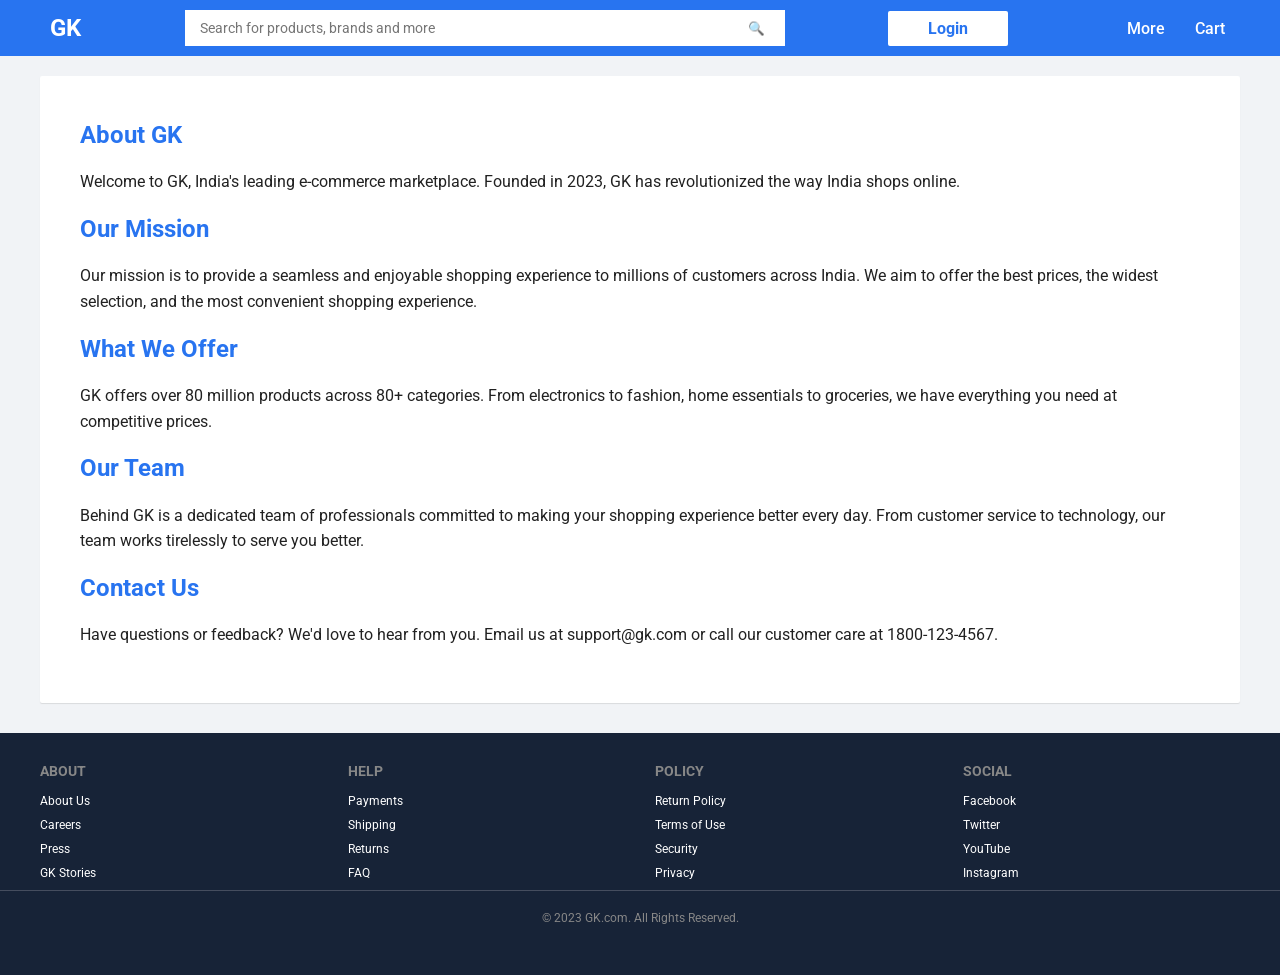
<file: E/about.html>
<!DOCTYPE html>
<html lang="en">
<head>
    <meta charset="UTF-8">
    <meta name="viewport" content="width=device-width, initial-scale=1.0">
    <title>About Us - GK</title>
    <link rel="stylesheet" href="styles/style.css">
    <link href="https://fonts.googleapis.com/css2?family=Roboto:wght@400;500;700&display=swap" rel="stylesheet">
</head>
<body>
    <!-- Header -->
    <header class="header">
        <div class="header-container">
            <div class="logo">
                <!-- <img src="https://via.placeholder.com/40x40/2874f0/ffffff?text=GK" alt="GK Logo"> -->
                <span class="logo-text">GK</span>
            </div>
            
            <div class="search-bar">
                <input type="text" placeholder="Search for products, brands and more">
                <button>🔍</button>
            </div>
            
            <a href="signin.html" class="login-btn">Login</a>
            
            <div class="nav-links">
                <div>More</div>
                <div><a href="cart.html">Cart</a></div>
            </div>
        </div>
    </header>

    <!-- About Content -->
    <div class="container">
        <div class="about-content">
            <h2>About GK</h2>
            <p>Welcome to GK, India's leading e-commerce marketplace. Founded in 2023, GK has revolutionized the way India shops online.</p>
            
            <h2>Our Mission</h2>
            <p>Our mission is to provide a seamless and enjoyable shopping experience to millions of customers across India. We aim to offer the best prices, the widest selection, and the most convenient shopping experience.</p>
            
            <h2>What We Offer</h2>
            <p>GK offers over 80 million products across 80+ categories. From electronics to fashion, home essentials to groceries, we have everything you need at competitive prices.</p>
            
            <h2>Our Team</h2>
            <p>Behind GK is a dedicated team of professionals committed to making your shopping experience better every day. From customer service to technology, our team works tirelessly to serve you better.</p>
            
            <h2>Contact Us</h2>
            <p>Have questions or feedback? We'd love to hear from you. Email us at support@gk.com or call our customer care at 1800-123-4567.</p>
        </div>
    </div>

    <!-- Footer -->
    <footer class="footer">
        <div class="footer-container">
            <div class="footer-column">
                <h3>About</h3>
                <ul>
                    <li><a href="about.html">About Us</a></li>
                    <li>Careers</li>
                    <li>Press</li>
                    <li>GK Stories</li>
                </ul>
            </div>
            
            <div class="footer-column">
                <h3>Help</h3>
                <ul>
                    <li>Payments</li>
                    <li>Shipping</li>
                    <li>Returns</li>
                    <li>FAQ</li>
                </ul>
            </div>
            
            <div class="footer-column">
                <h3>Policy</h3>
                <ul>
                    <li>Return Policy</li>
                    <li>Terms of Use</li>
                    <li>Security</li>
                    <li>Privacy</li>
                </ul>
            </div>
            
            <div class="footer-column">
                <h3>Social</h3>
                <ul>
                    <li>Facebook</li>
                    <li>Twitter</li>
                    <li>YouTube</li>
                    <li>Instagram</li>
                </ul>
            </div>
        </div>
        
        <div class="copyright">
            © 2023 GK.com. All Rights Reserved.
        </div>
    </footer>
</body>
</html>
</file>
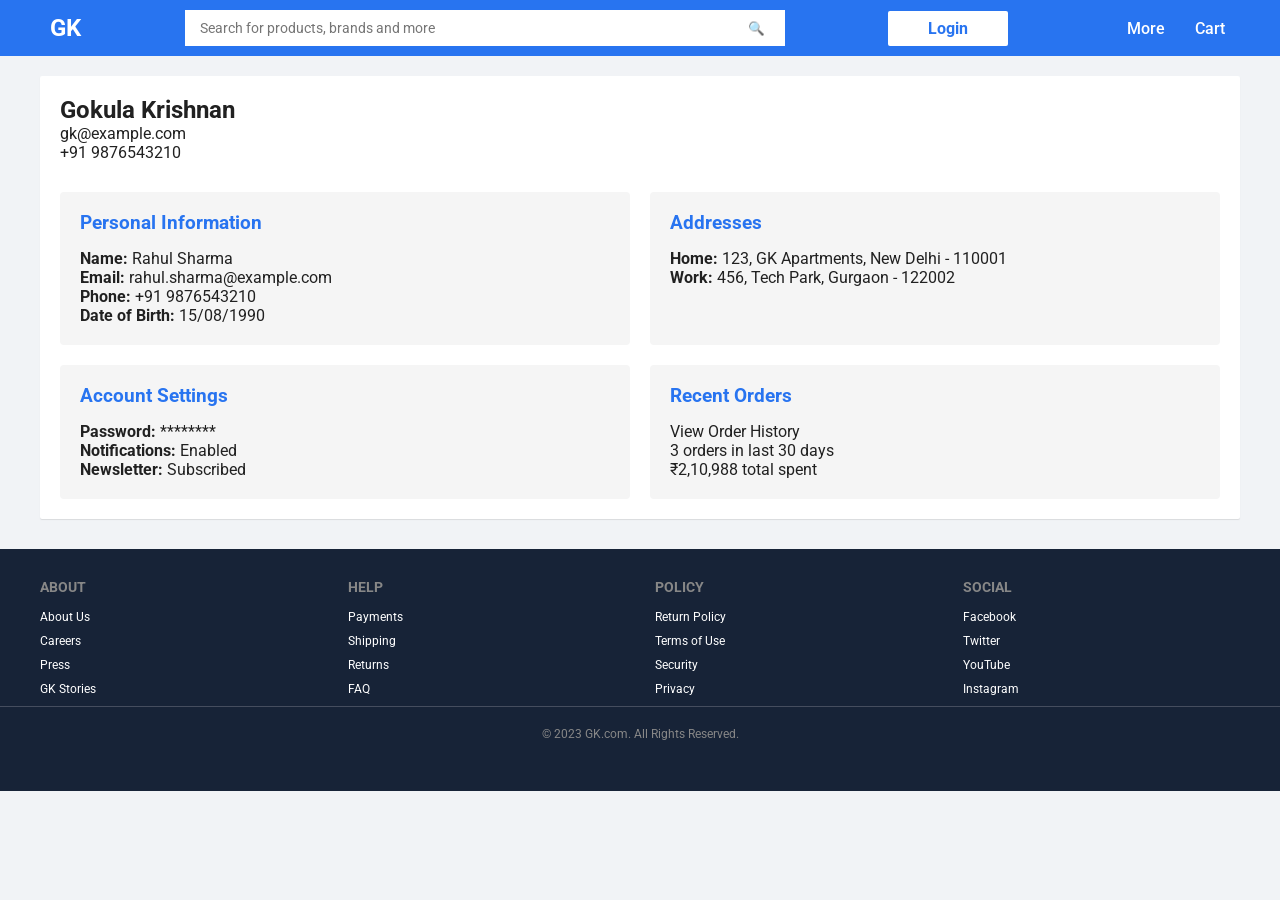
<file: E/profile.html>
<!DOCTYPE html>
<html lang="en">
<head>
    <meta charset="UTF-8">
    <meta name="viewport" content="width=device-width, initial-scale=1.0">
    <title>My Profile - GK</title>
    <link rel="stylesheet" href="styles/style.css">
    <link href="https://fonts.googleapis.com/css2?family=Roboto:wght@400;500;700&display=swap" rel="stylesheet">
</head>
<body>
    <!-- Header -->
    <header class="header">
        <div class="header-container">
            <div class="logo">
                <!-- <img src="https://via.placeholder.com/40x40/2874f0/ffffff?text=GK" alt="GK Logo"> -->
                <span class="logo-text">GK</span>
            </div>
            
            <div class="search-bar">
                <input type="text" placeholder="Search for products, brands and more">
                <button>🔍</button>
            </div>
            
            <a href="signin.html" class="login-btn">Login</a>
            
            <div class="nav-links">
                <div>More</div>
                <div><a href="cart.html">Cart</a></div>
            </div>
        </div>
    </header>

    <!-- Profile Content -->
    <div class="container">
        <div class="profile-header">
            <!-- <img src="https://randomuser.me/api/portraits/men/32.jpg" alt="Profile Picture" class="profile-pic"> -->
            <div>
                <div class="profile-name">Gokula Krishnan</div>
                <div>gk@example.com</div>
                <div>+91 9876543210</div>
            </div>
        </div>
        
        <div class="profile-details">
            <div class="profile-card">
                <h3>Personal Information</h3>
                <p><strong>Name:</strong> Rahul Sharma</p>
                <p><strong>Email:</strong> rahul.sharma@example.com</p>
                <p><strong>Phone:</strong> +91 9876543210</p>
                <p><strong>Date of Birth:</strong> 15/08/1990</p>
            </div>
            
            <div class="profile-card">
                <h3>Addresses</h3>
                <p><strong>Home:</strong> 123, GK Apartments, New Delhi - 110001</p>
                <p><strong>Work:</strong> 456, Tech Park, Gurgaon - 122002</p>
            </div>
            
            <div class="profile-card">
                <h3>Account Settings</h3>
                <p><strong>Password:</strong> ********</p>
                <p><strong>Notifications:</strong> Enabled</p>
                <p><strong>Newsletter:</strong> Subscribed</p>
            </div>
            
            <div class="profile-card">
                <h3>Recent Orders</h3>
                <p><a href="order.html">View Order History</a></p>
                <p>3 orders in last 30 days</p>
                <p>₹2,10,988 total spent</p>
            </div>
        </div>
    </div>

    <!-- Footer -->
    <footer class="footer">
        <div class="footer-container">
            <div class="footer-column">
                <h3>About</h3>
                <ul>
                    <li><a href="about.html">About Us</a></li>
                    <li>Careers</li>
                    <li>Press</li>
                    <li>GK Stories</li>
                </ul>
            </div>
            
            <div class="footer-column">
                <h3>Help</h3>
                <ul>
                    <li>Payments</li>
                    <li>Shipping</li>
                    <li>Returns</li>
                    <li>FAQ</li>
                </ul>
            </div>
            
            <div class="footer-column">
                <h3>Policy</h3>
                <ul>
                    <li>Return Policy</li>
                    <li>Terms of Use</li>
                    <li>Security</li>
                    <li>Privacy</li>
                </ul>
            </div>
            
            <div class="footer-column">
                <h3>Social</h3>
                <ul>
                    <li>Facebook</li>
                    <li>Twitter</li>
                    <li>YouTube</li>
                    <li>Instagram</li>
                </ul>
            </div>
        </div>
        
        <div class="copyright">
            © 2023 GK.com. All Rights Reserved.
        </div>
    </footer>
</body>
</html>
</file>
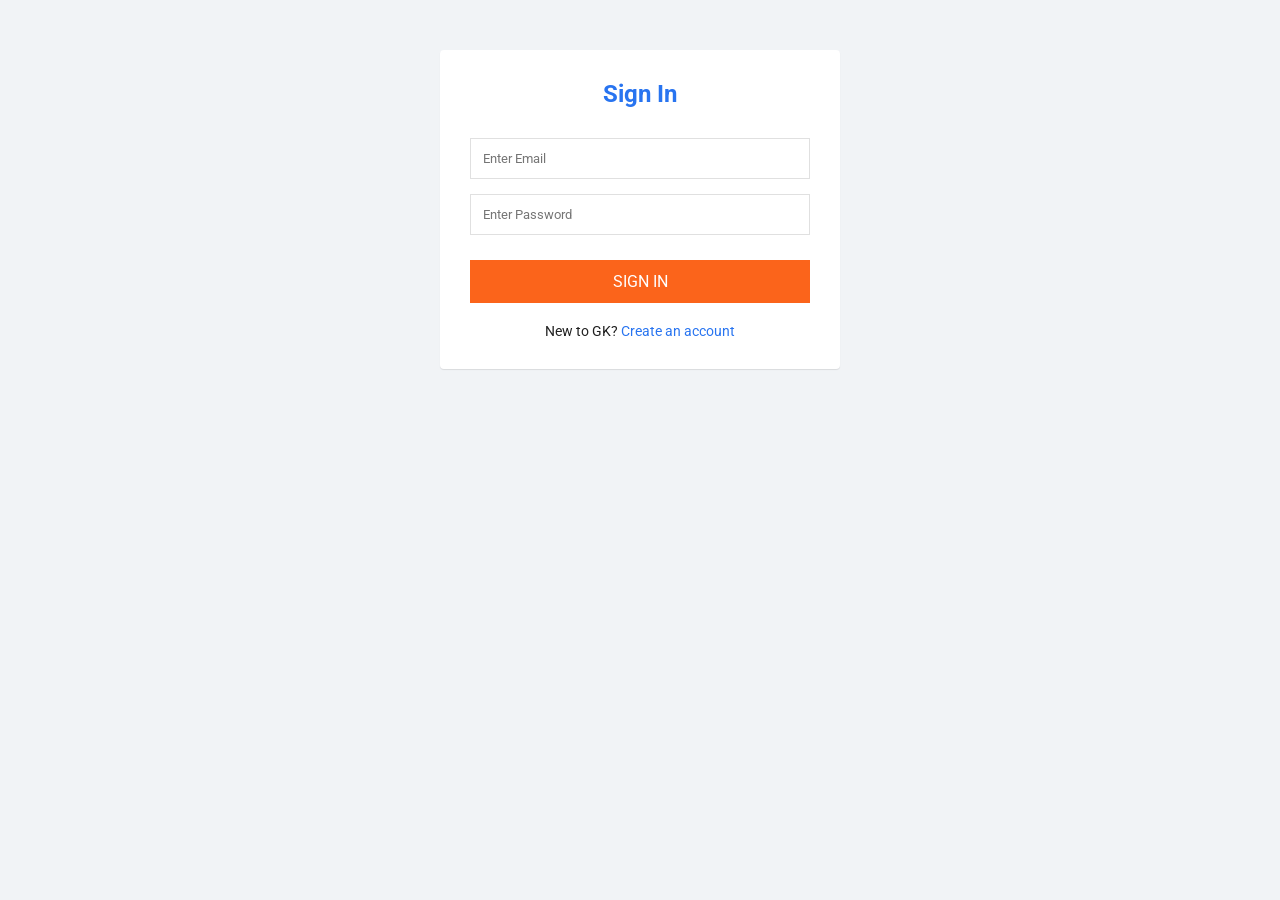
<file: E/signin.html>
<!DOCTYPE html>
<html lang="en">
<head>
    <meta charset="UTF-8">
    <meta name="viewport" content="width=device-width, initial-scale=1.0">
    <title>Sign In - GK</title>
    <link rel="stylesheet" href="styles/style.css">
    <link href="https://fonts.googleapis.com/css2?family=Roboto:wght@400;500;700&display=swap" rel="stylesheet">
</head>
<body>
    <!-- Auth Container -->
    <div class="auth-container">
        <h2 class="auth-title">Sign In</h2>
        
        <form class="auth-form">
            <input type="email" placeholder="Enter Email" required>
            <input type="password" placeholder="Enter Password" required>
            <button type="submit">SIGN IN</button>
        </form>
        
        <div class="auth-switch">
            New to GK? <a href="signup.html">Create an account</a>
        </div>
    </div>
</body>
</html>
</file>
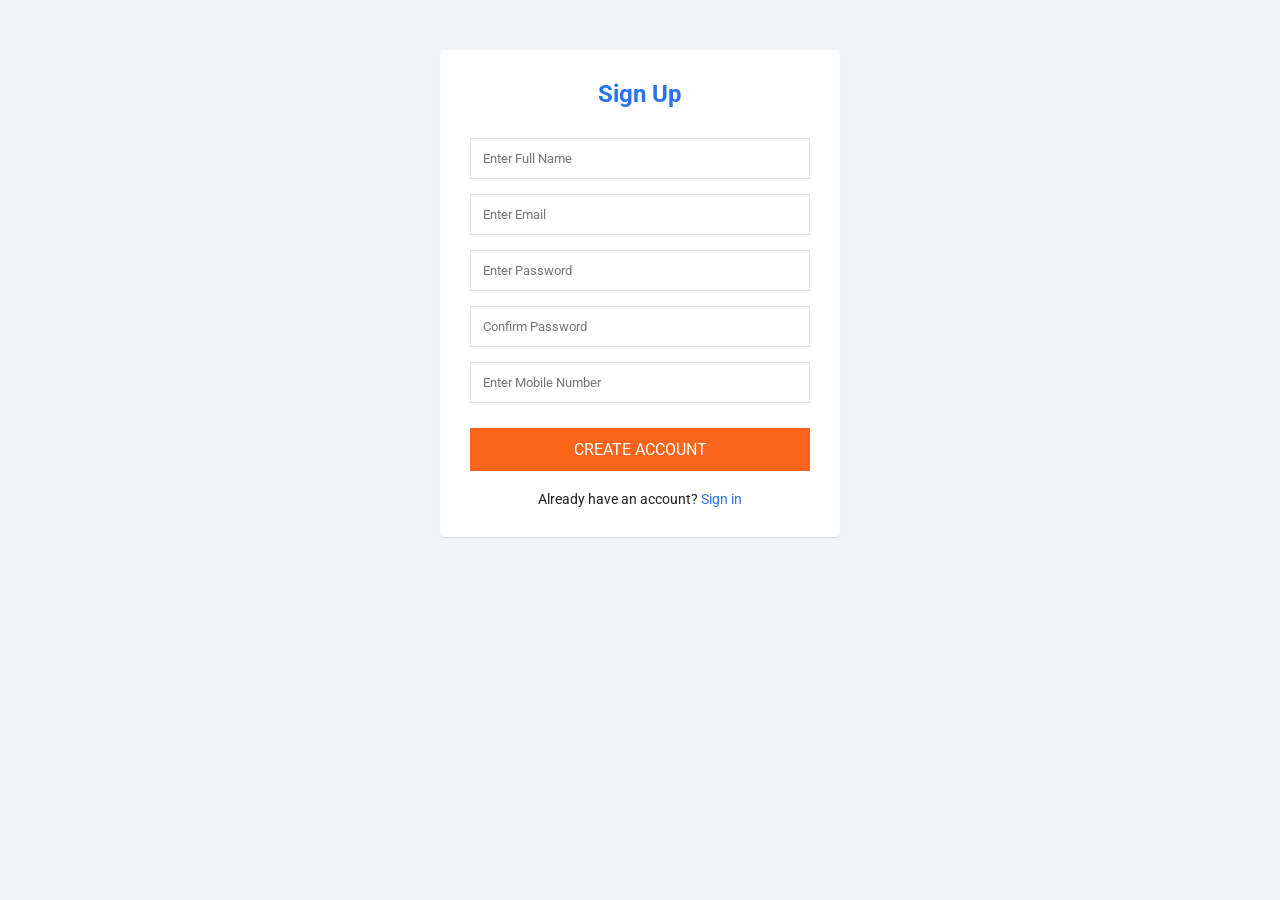
<file: E/signup.html>
<!DOCTYPE html>
<html lang="en">
<head>
    <meta charset="UTF-8">
    <meta name="viewport" content="width=device-width, initial-scale=1.0">
    <title>Sign Up - GK</title>
    <link rel="stylesheet" href="styles/style.css">
    <link href="https://fonts.googleapis.com/css2?family=Roboto:wght@400;500;700&display=swap" rel="stylesheet">
</head>
<body>
    <!-- Auth Container -->
    <div class="auth-container">
        <h2 class="auth-title">Sign Up</h2>
        
        <form class="auth-form">
            <input type="text" placeholder="Enter Full Name" required>
            <input type="email" placeholder="Enter Email" required>
            <input type="password" placeholder="Enter Password" required>
            <input type="password" placeholder="Confirm Password" required>
            <input type="tel" placeholder="Enter Mobile Number" required>
            <button type="submit">CREATE ACCOUNT</button>
        </form>
        
        <div class="auth-switch">
            Already have an account? <a href="signin.html">Sign in</a>
        </div>
    </div>
</body>
</html>
</file>
<file: E/styles/style.css>
* {
    margin: 0;
    padding: 0;
    box-sizing: border-box;
    font-family: 'Roboto', Arial, sans-serif;
}

body {
    background-color: #f1f3f6;
    color: #212121;
}

a {
    text-decoration: none;
    color: inherit;
}

/* Header Styles */
.header {
    background-color: #2874f0;
    padding: 10px 0;
    position: sticky;
    top: 0;
    z-index: 100;
}

.header-container {
    max-width: 1200px;
    margin: 0 auto;
    display: flex;
    align-items: center;
    justify-content: space-between;
}

.logo {
    display: flex;
    align-items: center;
}

.logo img {
    height: 40px;
}

.logo-text {
    color: white;
    font-size: 24px;
    font-weight: bold;
    margin-left: 10px;
}

.search-bar {
    display: flex;
    width: 50%;
}

.search-bar input {
    width: 100%;
    padding: 10px 15px;
    border: none;
    outline: none;
    font-size: 14px;
}

.search-bar button {
    background-color: white;
    border: none;
    padding: 0 20px;
    cursor: pointer;
}

.login-btn {
    background-color: white;
    color: #2874f0;
    padding: 8px 40px;
    font-weight: bold;
    border-radius: 2px;
}

.nav-links {
    display: flex;
    color: white;
}

.nav-links div {
    margin: 0 15px;
    font-size: 16px;
    font-weight: 500;
    cursor: pointer;
}

/* Main Content Styles */
.container {
    max-width: 1200px;
    margin: 20px auto;
    background-color: white;
    padding: 20px;
    border-radius: 2px;
    box-shadow: 0 1px 1px 0 rgba(0,0,0,.1);
}

/* Product Card Styles */
.products-container {
    display: grid;
    grid-template-columns: repeat(4, 1fr);
    gap: 20px;
    margin-top: 20px;
}

.product-card {
    border: 1px solid #e0e0e0;
    padding: 15px;
    border-radius: 4px;
    transition: box-shadow 0.3s;
}

.product-card:hover {
    box-shadow: 0 2px 10px rgba(0,0,0,0.1);
}

.product-image {
    width: 100%;
    height: 180px;
    object-fit: contain;
    margin-bottom: 10px;
}

.product-title {
    font-size: 14px;
    margin-bottom: 8px;
    color: #212121;
    height: 40px;
    overflow: hidden;
}

.product-price {
    font-size: 16px;
    font-weight: bold;
    color: #2874f0;
    margin-bottom: 8px;
}

.product-original-price {
    text-decoration: line-through;
    color: #878787;
    font-size: 14px;
    margin-left: 8px;
}

.product-discount {
    color: #388e3c;
    font-size: 13px;
    margin-left: 8px;
}

.add-to-cart {
    background-color: #ff9f00;
    color: white;
    border: none;
    padding: 8px 0;
    width: 100%;
    border-radius: 2px;
    cursor: pointer;
    font-weight: bold;
    margin-top: 10px;
}

/* Banner Styles */
.banner {
    width: 100%;
    margin-bottom: 20px;
}

.banner img {
    width: 100%;
    max-height: 200px;
    object-fit: cover;
}

/* Footer Styles */
.footer {
    background-color: #172337;
    color: white;
    padding: 30px 0;
    margin-top: 30px;
}

.footer-container {
    max-width: 1200px;
    margin: 0 auto;
    display: grid;
    grid-template-columns: repeat(4, 1fr);
    gap: 30px;
}

.footer-column h3 {
    font-size: 14px;
    color: #878787;
    margin-bottom: 15px;
    text-transform: uppercase;
}

.footer-column ul {
    list-style: none;
}

.footer-column ul li {
    margin-bottom: 10px;
    font-size: 12px;
    cursor: pointer;
}

.footer-column ul li:hover {
    text-decoration: underline;
}

.copyright {
    text-align: center;
    padding: 20px;
    font-size: 12px;
    color: #878787;
    border-top: 1px solid #454d5e;
}

/* About Page Styles */
.about-content {
    padding: 20px;
    line-height: 1.6;
}

.about-content h2 {
    margin-bottom: 15px;
    color: #2874f0;
}

.about-content p {
    margin-bottom: 15px;
}

/* Cart Page Styles */
.cart-item {
    display: flex;
    border-bottom: 1px solid #e0e0e0;
    padding: 20px 0;
}

.cart-item-image {
    width: 100px;
    height: 100px;
    object-fit: contain;
    margin-right: 20px;
}

.cart-item-details {
    flex-grow: 1;
}

.cart-item-title {
    font-size: 16px;
    margin-bottom: 8px;
}

.cart-item-price {
    font-weight: bold;
    color: #2874f0;
}

.cart-item-remove {
    color: #2874f0;
    cursor: pointer;
    font-size: 14px;
}

.cart-summary {
    margin-top: 30px;
    padding: 20px;
    background-color: #f5f5f5;
}

.cart-total {
    font-size: 18px;
    font-weight: bold;
    margin-bottom: 20px;
}

.checkout-btn {
    background-color: #fb641b;
    color: white;
    border: none;
    padding: 12px 30px;
    font-size: 16px;
    cursor: pointer;
    width: 100%;
}

/* Payment Page Styles */
.payment-methods {
    display: grid;
    grid-template-columns: repeat(2, 1fr);
    gap: 20px;
    margin-top: 20px;
}

.payment-method {
    border: 1px solid #e0e0e0;
    padding: 15px;
    border-radius: 4px;
    cursor: pointer;
}

.payment-method.selected {
    border-color: #2874f0;
}

.payment-method img {
    height: 30px;
    margin-right: 10px;
}

.payment-details {
    margin-top: 30px;
}

.payment-details input {
    width: 100%;
    padding: 10px;
    margin-bottom: 15px;
    border: 1px solid #e0e0e0;
}

.pay-now-btn {
    background-color: #2874f0;
    color: white;
    border: none;
    padding: 12px 30px;
    font-size: 16px;
    cursor: pointer;
    width: 100%;
}

/* Profile Page Styles */
.profile-header {
    display: flex;
    align-items: center;
    margin-bottom: 30px;
}

.profile-pic {
    width: 80px;
    height: 80px;
    border-radius: 50%;
    margin-right: 20px;
    object-fit: cover;
}

.profile-name {
    font-size: 24px;
    font-weight: bold;
}

.profile-details {
    display: grid;
    grid-template-columns: repeat(2, 1fr);
    gap: 20px;
}

.profile-card {
    background-color: #f5f5f5;
    padding: 20px;
    border-radius: 4px;
}

.profile-card h3 {
    margin-bottom: 15px;
    color: #2874f0;
}

/* Auth Pages Styles */
.auth-container {
    max-width: 400px;
    margin: 50px auto;
    background-color: white;
    padding: 30px;
    border-radius: 4px;
    box-shadow: 0 1px 1px 0 rgba(0,0,0,.1);
}

.auth-title {
    text-align: center;
    margin-bottom: 30px;
    color: #2874f0;
}

.auth-form input {
    width: 100%;
    padding: 12px;
    margin-bottom: 15px;
    border: 1px solid #e0e0e0;
}

.auth-form button {
    background-color: #fb641b;
    color: white;
    border: none;
    padding: 12px;
    width: 100%;
    font-size: 16px;
    cursor: pointer;
    margin-top: 10px;
}

.auth-switch {
    text-align: center;
    margin-top: 20px;
    font-size: 14px;
}

.auth-switch a {
    color: #2874f0;
}

/* Order Page Styles */
.order-card {
    border: 1px solid #e0e0e0;
    padding: 20px;
    margin-bottom: 20px;
    border-radius: 4px;
}

.order-header {
    display: flex;
    justify-content: space-between;
    margin-bottom: 15px;
    padding-bottom: 10px;
    border-bottom: 1px solid #e0e0e0;
}

.order-product {
    display: flex;
    margin-bottom: 15px;
}

.order-product-image {
    width: 80px;
    height: 80px;
    object-fit: contain;
    margin-right: 15px;
}

.order-status {
    color: #388e3c;
    font-weight: bold;
}

.order-actions button {
    background-color: white;
    border: 1px solid #2874f0;
    color: #2874f0;
    padding: 8px 15px;
    margin-right: 10px;
    cursor: pointer;
}
</file>
